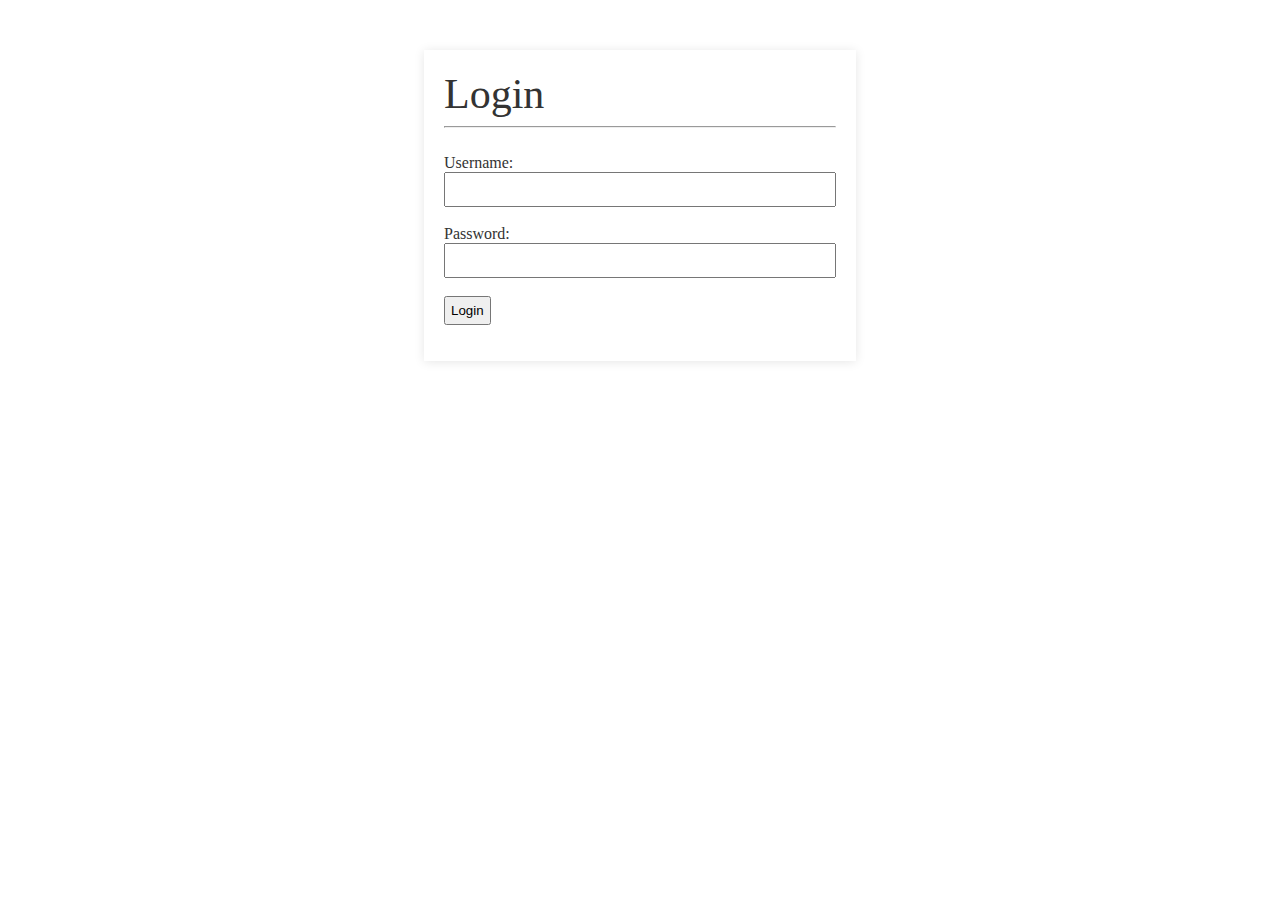
<file: login.html>
<meta http-equiv="Content-Type" content="text/html; charset=utf-8">
<meta name="viewport" content="width=device-width, initial-scale=1.0">

<style>

body {
    font-family:"Ubuntu Light";
    color:#333
}

.title {
    font-size:42px;
}


input[type=text] {
    width:100%;
    font-size:18px;
    color:#ff2f00;
    padding:5px;
}

input[type=password] {
    width:100%;
    font-size:18px;
    color:#ff2f00;
    padding:5px;
}

.block { 
    margin: 0px auto; 
    max-width:392px; 
    padding:20px; 
    margin-top:50px;
    box-shadow: 0px 1px 10px rgba(0, 0, 0, 0.1);
    text-align:left;
}

button {
    padding:5px;
}

</style>

<body>

<div class="block">
<div class="title">Login</div><hr><br>
<form action="/login" method="post">
<label>Username:</label><br><input type="text" name="username"><br><br>
<label>Password:</label><br><input type="password" name="password"><br>
<br>
<button type="submit">Login</button>
</form>
</div>

</body>
</file>
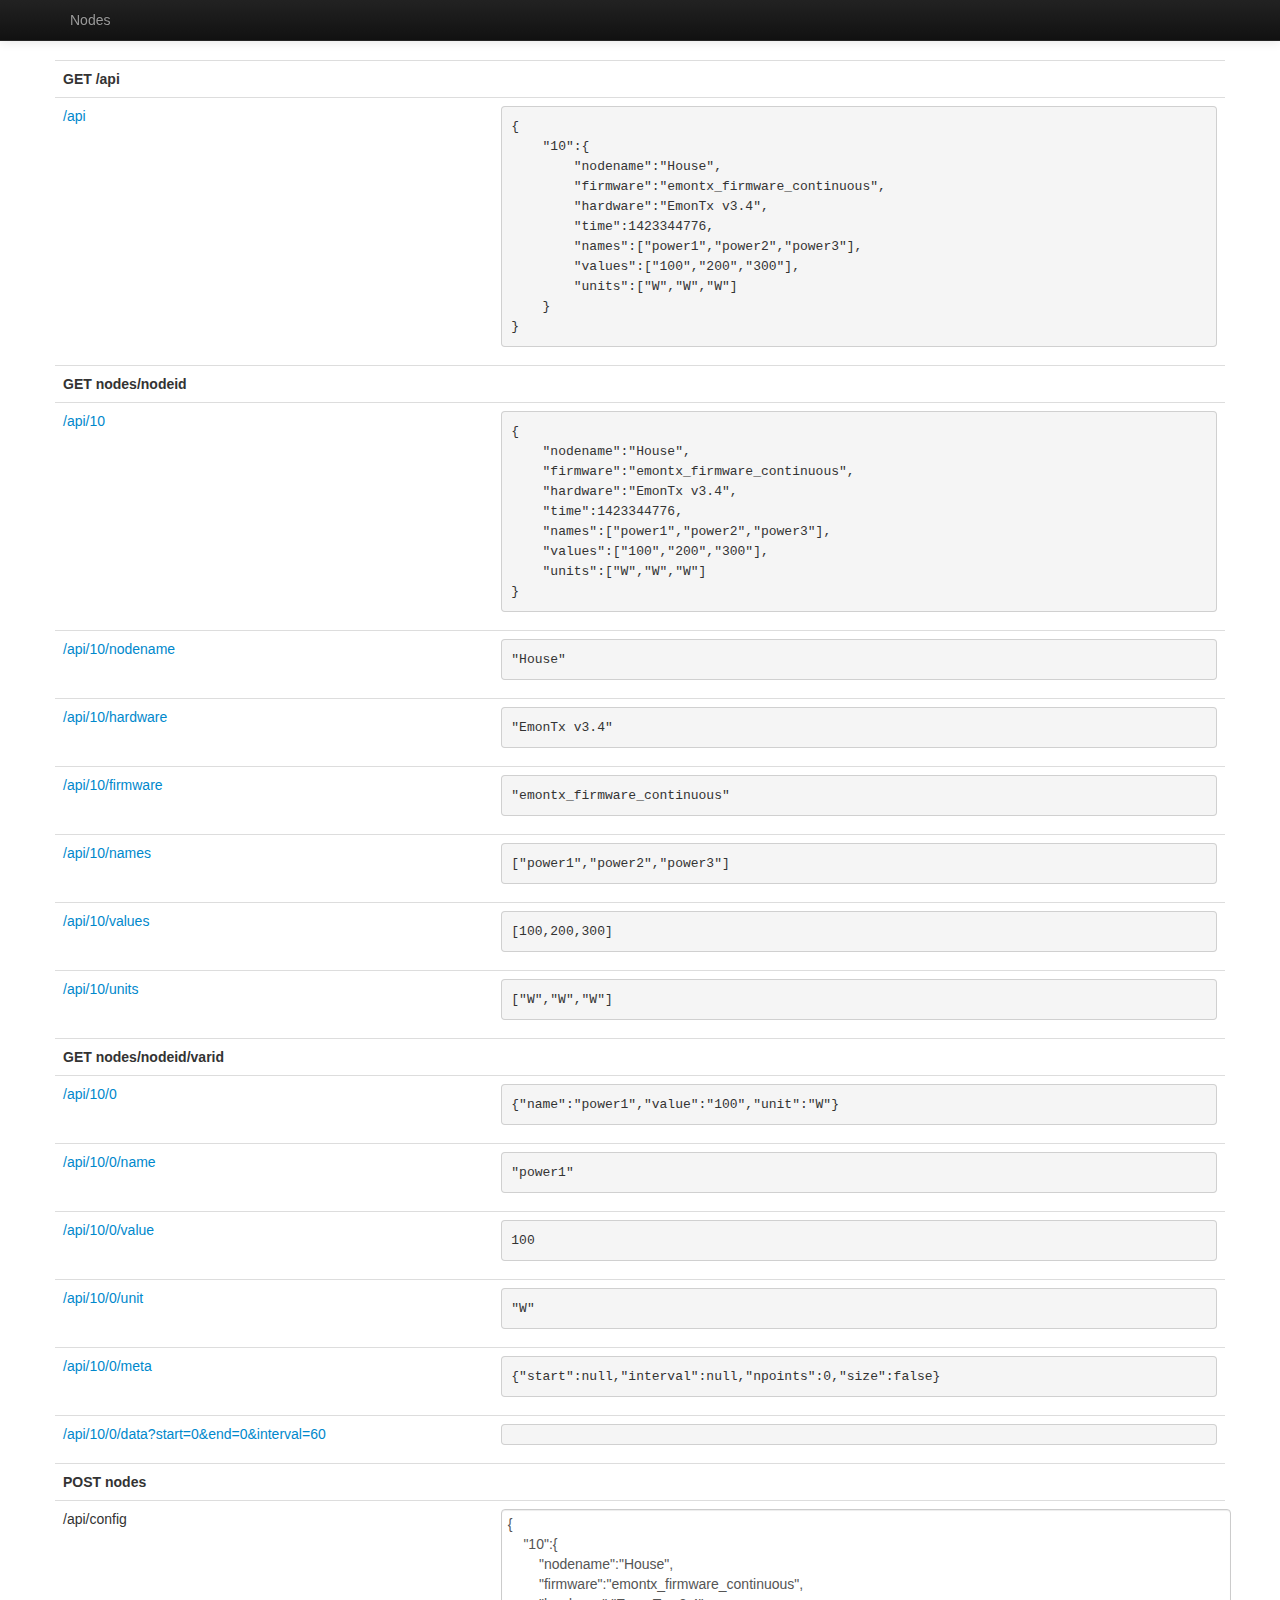
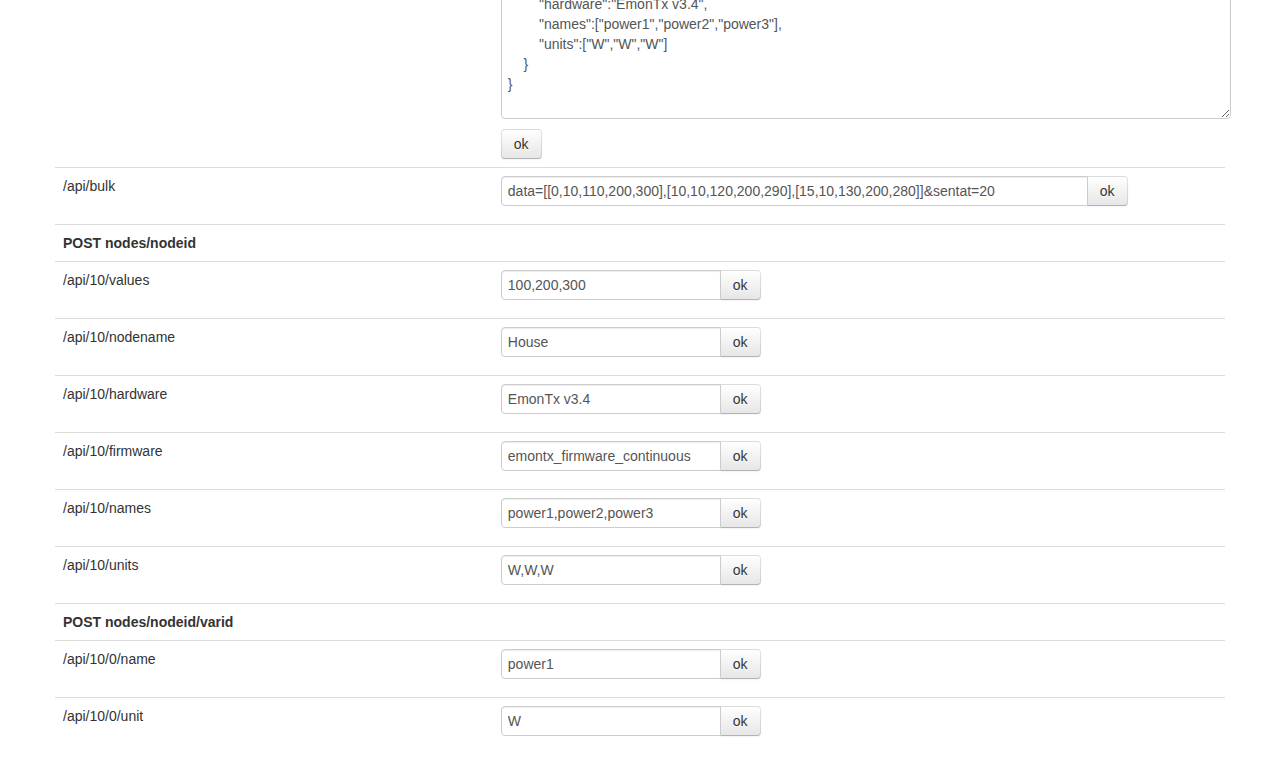
<file: test.html>
<!doctype html>
    
<html>
    <head>
        <meta http-equiv="Content-Type" content="text/html; charset=utf-8">
        <meta name="viewport" content="width=device-width, initial-scale=1.0">
        <title>Emoncms</title>

        <!--<link href="static/style.css" rel="stylesheet">-->
        <link href="static/bootstrap/css/bootstrap.min.css" rel="stylesheet">
        <link href="static/bootstrap/css/bootstrap-responsive.min.css" rel="stylesheet">
        
        <script type="text/javascript" src="static/jquery-1.9.0.min.js"></script>
        <script type="text/javascript" src="static/app.js"></script>
    </head>
    <body>

        <div class="navbar navbar-inverse navbar-fixed-top">
            <div class="navbar-inner">
                <div class="container">
                    <div class="nav-collapse collapse">
                        <ul class="nav">
                            <li><a href="#nodes">Nodes</a></li>
                        </ul>
                    </div>
                </div>
            </div>
        </div>
        
        <div class="container">

<h2>Nodes API</h2>

<table class="table">
<tr><td><b>GET /api</b></td><td></td></tr>

<tr>
    <td>
        <a href="api">/api</a>
    </td>
    <td>

<pre>
{
    "10":{
        "nodename":"House",
        "firmware":"emontx_firmware_continuous",
        "hardware":"EmonTx v3.4",
        "time":1423344776,
        "names":["power1","power2","power3"],
        "values":["100","200","300"],
        "units":["W","W","W"]
    }
}</pre>

    </td>
</tr>

<tr><td><b>GET nodes/nodeid</b></td><td></td></tr>

<tr>
    <td>
        <a href="api/10">/api/10</a>
    </td>
    <td>
    
<pre>
{
    "nodename":"House",
    "firmware":"emontx_firmware_continuous",
    "hardware":"EmonTx v3.4",
    "time":1423344776,
    "names":["power1","power2","power3"],
    "values":["100","200","300"],
    "units":["W","W","W"]
}</pre>

    </td>
</tr>

<tr>
    <td><a href="api/10/nodename">/api/10/nodename</a></td>
    <td><pre>"House"</pre></td>
</tr>
<tr>
    <td><a href="api/10/hardware">/api/10/hardware</a></td>
    <td><pre>"EmonTx v3.4"</pre></td>
</tr>
<tr>
    <td><a href="api/10/firmware">/api/10/firmware</a></td>
    <td><pre>"emontx_firmware_continuous"</pre></td>
</tr>
<tr>
    <td><a href="api/10/names">/api/10/names</a></td>
    <td><pre>["power1","power2","power3"]</pre></td>
</tr>
<tr>
    <td><a href="api/10/values">/api/10/values</a></td>
    <td><pre>[100,200,300]</pre></td>
</tr>
<tr>
    <td><a href="api/10/units">/api/10/units</a></td>
    <td><pre>["W","W","W"]</pre></td>
</tr>

<tr><td><b>GET nodes/nodeid/varid</b></td><td></td></tr>
<tr>
    <td><a href="api/10/0">/api/10/0</a></td>
    <td><pre>{"name":"power1","value":"100","unit":"W"}</pre></td>
</tr>
<tr>
    <td><a href="api/10/0/name">/api/10/0/name</a></td>
    <td><pre>"power1"</pre></td>
</tr>
<tr>
    <td><a href="api/10/0/value">/api/10/0/value</a></td>
    <td><pre>100</pre></td>
</tr>
<tr>
    <td><a href="api/10/0/unit">/api/10/0/unit</a></td>
    <td><pre>"W"</pre></td>
</tr>
<tr>
    <td><a href="api/10/0/meta">/api/10/0/meta</a></td>
    <td><pre>{"start":null,"interval":null,"npoints":0,"size":false}</pre></td>
</tr>

<tr>
    <td><a href="api/10/0/datastart=0&end=0&interval=60">/api/10/0/data?start=0&end=0&interval=60</a></td>
    <td><pre></pre></td>
</tr>


<tr><td><b>POST nodes</b></td><td></td></tr>
<tr>
    <td>/api/config</td>
    <td key="config" contentType="text/plain">
        <textarea style="width:100%; height:200px">
{
    "10":{
        "nodename":"House",
        "firmware":"emontx_firmware_continuous",
        "hardware":"EmonTx v3.4",
        "names":["power1","power2","power3"],
        "units":["W","W","W"]
    }
} 
        </textarea><br>
        <div><button class="btn ok">ok</button></div>
    </td>
</tr>
<tr>
    <td>/api/bulk</td>
    <td key="bulk" contentType="application/x-www-form-urlencoded" >
        <div class="input-append" style="width:80%">
            <input type="text" value="data=[[0,10,110,200,300],[10,10,120,200,290],[15,10,130,200,280]]&sentat=20" style="width:100%">
            <button class="btn ok">ok</button>
        </div>
    </td>
</tr>
<tr><td><b>POST nodes/nodeid</b></td><td></td></tr>
<tr>
    <td>/api/10/values</td>
    <td key="10/values" contentType="text/plain">
        <div class="input-append">
            <input type="text" value="100,200,300">
            <button class="btn ok">ok</button>
        </div>
    </td>
</tr>
<tr>
    <td>/api/10/nodename</td>
    <td key="10/nodename" contentType="text/plain">
        <div class="input-append">
            <input type="text" value="House">
            <button class="btn ok">ok</button>
        </div>
    </td>
</tr>
<tr>
    <td>/api/10/hardware</td>
    <td key="10/hardware" contentType="text/plain">
        <div class="input-append">
            <input type="text" value="EmonTx v3.4">
            <button class="btn ok">ok</button>
        </div>
    </td>
</tr>
<tr>
    <td>/api/10/firmware</td>
    <td key="10/firmware" contentType="text/plain">
        <div class="input-append">
            <input type="text" value="emontx_firmware_continuous">
            <button class="btn ok">ok</button>
        </div>
    </td>
</tr>
<tr>
    <td>/api/10/names</td>
    <td key="10/names" contentType="text/plain">
        <div class="input-append">
            <input type="text" value="power1,power2,power3">
            <button class="btn ok">ok</button>
        </div>
    </td>
</tr>
<tr>
    <td>/api/10/units</td>
    <td key="10/units" contentType="text/plain">
        <div class="input-append">
            <input type="text" value="W,W,W">
            <button class="btn ok">ok</button>
        </div>
    </td>
</tr>
<tr><td><b>POST nodes/nodeid/varid</b></td><td></td></tr>
<tr>
    <td>/api/10/0/name</td>
    <td key="10/0/name" contentType="text/plain">
        <div class="input-append">
            <input type="text" value="power1">
            <button class="btn ok">ok</button>
        </div>
    </td>
</tr>
<tr>
    <td>/api/10/0/unit</td>
    <td key="10/0/unit" contentType="text/plain">
        <div class="input-append">
            <input type="text" value="W">
            <button class="btn ok">ok</button>
        </div>
    </td>
</tr>
</table>

<script>
var path = window.location.href.replace("/test","");
console.log(path);

$(".ok").click(function(){
    var td = $(this).parent().parent();
    var key = td.attr("key");
    var contentType = td.attr("contentType");
    var value = td.find("input").val();
    if (value==undefined) {
        var value = td.find("textarea").val();
    }
    $.ajax({ 
        type: "POST",
        contentType: contentType,
        url: path + "/api/" + key,
        data: value
    });
});
</script>

        </div>

        <script src="static/bootstrap/js/bootstrap.js"></script>
    </body>
</html>
</file>
